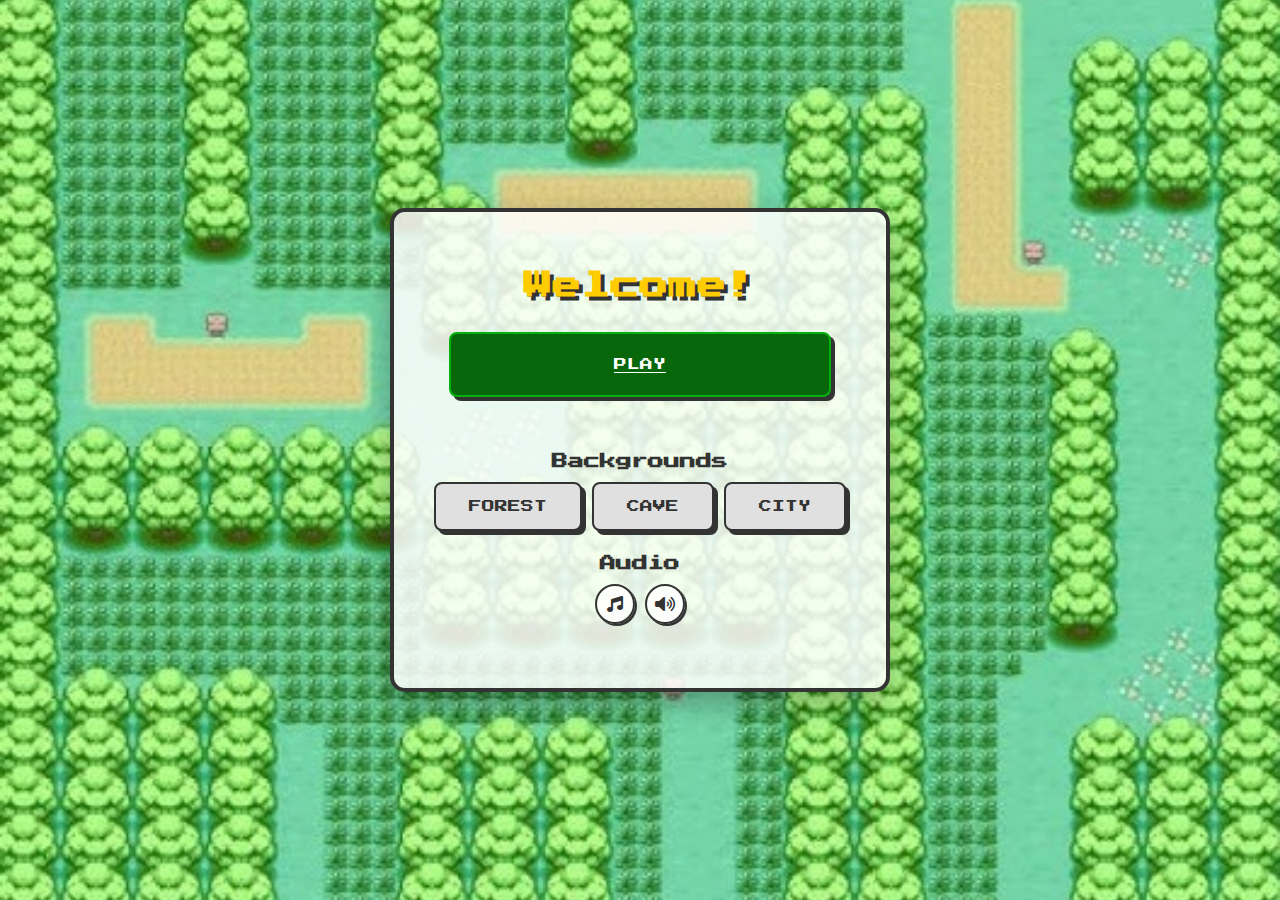
<file: index.html>
<!DOCTYPE html>
<html lang="en">
<head>
    <meta charset="UTF-8">
    <meta name="viewport" content="width=device-width, initial-scale=1.0">
    <title>Pokémon Game Home</title>
    <!-- Use a retro-style font from Google Fonts -->
    <link href="https://fonts.googleapis.com/css2?family=Press+Start+2P&display=swap" rel="stylesheet">
    <link rel="icon" href="https://img.icons8.com/color/48/000000/pokeball.png" type="image/png">
    <!-- Font Awesome for icons -->
    <link rel="stylesheet" href="https://cdnjs.cloudflare.com/ajax/libs/font-awesome/6.0.0-beta3/css/all.min.css">
    <style>
        /* General body and container styling */
        body {
            font-family: 'Press Start 2P', cursive;
            background-color: #f0f0f0;
            display: flex;
            justify-content: center;
            align-items: center;
            min-height: 100vh;
            margin: 0;
            color: #333;
            text-align: center;
            background-size: cover;
            background-position: center;
            transition: background-image 0.5s ease-in-out;
        }

        .homepage-container {
            background-color: rgba(255, 255, 255, 0.85);
            padding: 2.5rem;
            border-radius: 15px;
            box-shadow: 0 10px 30px rgba(0, 0, 0, 0.3);
            max-width: 90%;
            width: 500px;
            box-sizing: border-box;
            border: 4px solid #333;
            /* Added transition for the exit effect */
            transition: opacity 0.5s ease-out, transform 0.5s ease-out;
        }

        /* The exit animation class */
        .homepage-container.exit {
            opacity: 0;
            transform: scale(0.9);
        }

        h1 {
            color: #ffcc00;
            /* Added text shadow for a retro look */
            text-shadow: 4px 4px 0 #333;
            font-size: 1.8rem;
            margin-bottom: 2rem;
            animation: growShrink 2s infinite ease-in-out;
        }
        
        @keyframes growShrink {
            0%, 100% { transform: scale(1); }
            50% { transform: scale(1.05); }
        }

        .option-group {
            margin-bottom: 1.5rem;
        }
        
        .option-group.center-play {
          display: flex;
          justify-content: center;
        }

        .option-group h2 {
            font-size: 1rem;
            margin-bottom: 0.8rem;
        }

        .button-group {
            display: flex;
            justify-content: center;
            flex-wrap: wrap;
            gap: 10px;
        }

        .btn {
            padding: 1rem;
            border: 2px solid #333;
            border-radius: 8px;
            font-family: 'Press Start 2P', cursive;
            font-size: 0.8rem;
            cursor: pointer;
            text-transform: uppercase;
            box-shadow: 4px 4px 0 #333;
            transition: all 0.1s ease-in-out;
            user-select: none;
        }

        .btn:active {
            box-shadow: 2px 2px 0 #333;
            transform: translate(2px, 2px);
        }

        .btn.primary {
            background-color: #08660b;
            color: white;
            border-color: #05b10e;
            padding: 1.5rem;
        }

        .btn.secondary {
            background-color: #e0e0e0;
            color: #333;
            flex-grow: 1;
        }
        
        .btn-play {
          width: 80%;
          margin-bottom: 2rem;
        }

        .top-right-controls {
            position: absolute;
            top: 1rem;
            right: 1rem;
            display: flex;
            flex-direction: column;
            gap: 1rem;
        }

        .icon-btn {
            background-color: rgba(255, 255, 255, 0.85);
            border: 2px solid #333;
            border-radius: 50%;
            width: 40px;
            height: 40px;
            display: flex;
            justify-content: center;
            align-items: center;
            box-shadow: 2px 2px 0 #333;
            cursor: pointer;
            transition: all 0.1s ease-in-out;
            position: relative;
        }

        .icon-btn i {
            color: #333;
            font-size: 1rem;
        }

        .icon-btn:active {
            box-shadow: 1px 1px 0 #333;
            transform: translate(1px, 1px);
        }
        
        .icon-btn.off::after {
            content: '';
            position: absolute;
            width: 150%;
            height: 2px;
            background-color: red;
            transform: rotate(45deg);
            z-index: 10;
        }
        
        .icon-btn.off::before {
            content: '';
            position: absolute;
            width: 80%;
            height: 80%;
            border: 2px solid red;
            border-radius: 50%;
        }
        
        /* Media Queries for Responsive Design */
        
        /* Mobile Portrait (up to 480px) */
        @media (max-width: 480px) {
            .homepage-container {
                padding: 1.5rem;
            }
            h1 {
                font-size: 1.5rem;
            }
            .btn {
                padding: 0.8rem;
                font-size: 0.7rem;
            }
            .btn.primary {
                padding: 1rem;
            }
        }
        
        /* Tablet Landscape (641px - 1024px) */
        @media (min-width: 641px) and (max-width: 1024px) {
            .homepage-container {
                padding: 3rem;
                max-width: 600px;
            }
            h1 {
                font-size: 2.2rem;
            }
            .btn.primary {
                padding: 1.8rem;
            }
            .btn.secondary {
                padding: 1.2rem;
            }
        }

    </style>
</head>
<body>
    <div class="homepage-container">
        <h1>Welcome!</h1>
        
        <div class="option-group center-play">
            <a id="play-link" href="game.html" class="btn primary btn-play">Play</a>
        </div>
        
        <div class="option-group">
            <h2>Backgrounds</h2>
            <div class="button-group">
                <button class="btn secondary" data-bg="forest">Forest</button>
                <button class="btn secondary" data-bg="cave">Cave</button>
                <button class="btn secondary" data-bg="city">City</button>
            </div>
        </div>
        
        <div class="option-group">
            <h2>Audio</h2>
            <div class="button-group">
                <button id="music-btn" class="icon-btn">
                  <i class="fas fa-music"></i>
                </button>
                <button id="audio-btn" class="icon-btn">
                  <i class="fas fa-volume-up"></i>
                </button>
            </div>
        </div>
    </div>
    
    <script>
        const body = document.body;
        const bgButtons = document.querySelectorAll('.option-group .btn.secondary[data-bg]');
        const musicBtn = document.getElementById('music-btn');
        const audioBtn = document.getElementById('audio-btn');
        const playLink = document.getElementById('play-link');
        const homepageContainer = document.querySelector('.homepage-container');
        const allButtons = document.querySelectorAll('.btn, .icon-btn');

        // Audio sources
        const backgroundMusic = new Audio('intromusic.mp3');
        backgroundMusic.loop = true;
        const popSound = new Audio('pickfile.mp3'); 
        let soundOn = true;

        // Background image URLs
        const backgrounds = {
            forest: 'url("pokemon_forest.jpg")',
            cave: 'url("pokemon_cave.webp")',
            city: 'url("pokemon_city.webp")',
        };

        bgButtons.forEach(button => {
            button.addEventListener('click', () => {
                const bgName = button.dataset.bg;
                if (backgrounds[bgName]) {
                    body.style.backgroundImage = backgrounds[bgName];
                }
            });
        });

        musicBtn.addEventListener('click', () => {
          if (backgroundMusic.paused) {
            backgroundMusic.play().catch(e => console.error("Autoplay prevented:", e));
            musicBtn.classList.remove('off');
          } else {
            backgroundMusic.pause();
            musicBtn.classList.add('off');
          }
        });

        audioBtn.addEventListener('click', () => {
          if (soundOn) {
            soundOn = false;
            popSound.muted = true;
            audioBtn.classList.add('off');
          } else {
            soundOn = true;
            popSound.muted = false;
            audioBtn.classList.remove('off');
            popSound.currentTime = 0;
            popSound.play().catch(e => console.error("Sound effect error:", e));
          }
        });
        
        playLink.addEventListener('click', (event) => {
            event.preventDefault(); // Prevent the default link behavior
            
            homepageContainer.classList.add('exit');

            const destination = playLink.href;

            setTimeout(() => {
                window.location.href = destination;
            }, 500); 
        });

        allButtons.forEach(button => {
          button.addEventListener('click', () => {
            if(soundOn) {
              popSound.currentTime = 0;
              popSound.play().catch(e => console.error("Pop sound error:", e));
            }
          });
        });

        document.addEventListener('DOMContentLoaded', () => {
            body.style.backgroundImage = backgrounds['forest'];
            backgroundMusic.play().catch(e => console.log("Autoplay was prevented:", e));
        });
    </script>
</body>
</html>
</file>
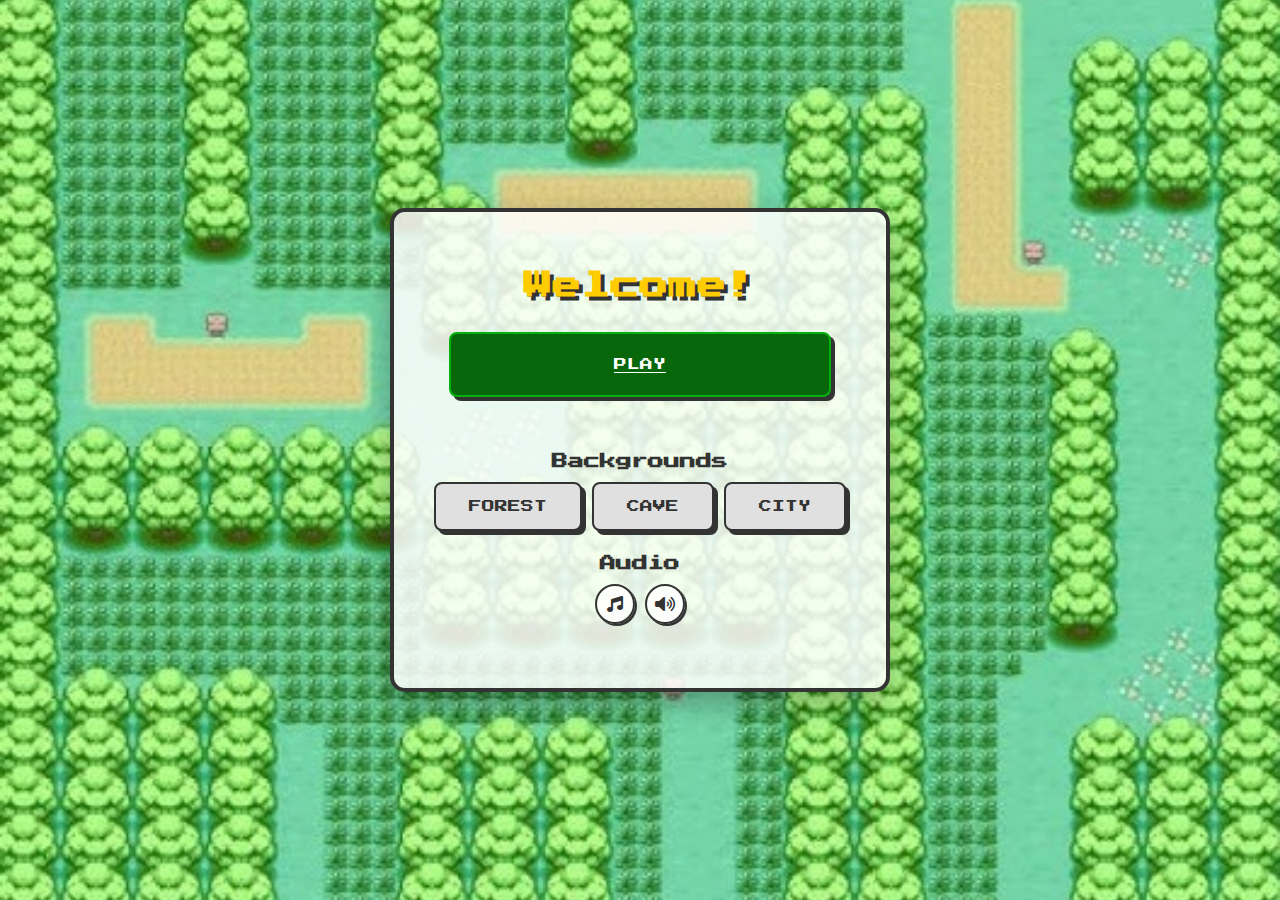
<file: pokemon guess website code/index.html>
<!DOCTYPE html>
<html lang="en">
<head>
    <meta charset="UTF-8">
    <meta name="viewport" content="width=device-width, initial-scale=1.0">
    <title>Pokémon Game Home</title>
    <!-- Use a retro-style font from Google Fonts -->
    <link href="https://fonts.googleapis.com/css2?family=Press+Start+2P&display=swap" rel="stylesheet">
    <link rel="icon" href="https://img.icons8.com/color/48/000000/pokeball.png" type="image/png">
    <!-- Font Awesome for icons -->
    <link rel="stylesheet" href="https://cdnjs.cloudflare.com/ajax/libs/font-awesome/6.0.0-beta3/css/all.min.css">
    <style>
        /* General body and container styling */
        body {
            font-family: 'Press Start 2P', cursive;
            background-color: #f0f0f0;
            display: flex;
            justify-content: center;
            align-items: center;
            min-height: 100vh;
            margin: 0;
            color: #333;
            text-align: center;
            background-size: cover;
            background-position: center;
            transition: background-image 0.5s ease-in-out;
        }

        .homepage-container {
            background-color: rgba(255, 255, 255, 0.85);
            padding: 2.5rem;
            border-radius: 15px;
            box-shadow: 0 10px 30px rgba(0, 0, 0, 0.3);
            max-width: 90%;
            width: 500px;
            box-sizing: border-box;
            border: 4px solid #333;
            /* Added transition for the exit effect */
            transition: opacity 0.5s ease-out, transform 0.5s ease-out;
        }

        /* The exit animation class */
        .homepage-container.exit {
            opacity: 0;
            transform: scale(0.9);
        }

        h1 {
            color: #ffcc00;
            /* Added text shadow for a retro look */
            text-shadow: 4px 4px 0 #333;
            font-size: 1.8rem;
            margin-bottom: 2rem;
            animation: growShrink 2s infinite ease-in-out;
        }
        
        @keyframes growShrink {
            0%, 100% { transform: scale(1); }
            50% { transform: scale(1.05); }
        }

        .option-group {
            margin-bottom: 1.5rem;
        }
        
        .option-group.center-play {
          display: flex;
          justify-content: center;
        }

        .option-group h2 {
            font-size: 1rem;
            margin-bottom: 0.8rem;
        }

        .button-group {
            display: flex;
            justify-content: center;
            flex-wrap: wrap;
            gap: 10px;
        }

        .btn {
            padding: 1rem;
            border: 2px solid #333;
            border-radius: 8px;
            font-family: 'Press Start 2P', cursive;
            font-size: 0.8rem;
            cursor: pointer;
            text-transform: uppercase;
            box-shadow: 4px 4px 0 #333;
            transition: all 0.1s ease-in-out;
            user-select: none;
        }

        .btn:active {
            box-shadow: 2px 2px 0 #333;
            transform: translate(2px, 2px);
        }

        .btn.primary {
            background-color: #08660b;
            color: white;
            border-color: #05b10e;
            padding: 1.5rem;
        }

        .btn.secondary {
            background-color: #e0e0e0;
            color: #333;
            flex-grow: 1;
        }
        
        .btn-play {
          width: 80%;
          margin-bottom: 2rem;
        }

        .top-right-controls {
            position: absolute;
            top: 1rem;
            right: 1rem;
            display: flex;
            flex-direction: column;
            gap: 1rem;
        }

        .icon-btn {
            background-color: rgba(255, 255, 255, 0.85);
            border: 2px solid #333;
            border-radius: 50%;
            width: 40px;
            height: 40px;
            display: flex;
            justify-content: center;
            align-items: center;
            box-shadow: 2px 2px 0 #333;
            cursor: pointer;
            transition: all 0.1s ease-in-out;
            position: relative;
        }

        .icon-btn i {
            color: #333;
            font-size: 1rem;
        }

        .icon-btn:active {
            box-shadow: 1px 1px 0 #333;
            transform: translate(1px, 1px);
        }
        
        .icon-btn.off::after {
            content: '';
            position: absolute;
            width: 150%;
            height: 2px;
            background-color: red;
            transform: rotate(45deg);
            z-index: 10;
        }
        
        .icon-btn.off::before {
            content: '';
            position: absolute;
            width: 80%;
            height: 80%;
            border: 2px solid red;
            border-radius: 50%;
        }
        
        /* Media Queries for Responsive Design */
        
        /* Mobile Portrait (up to 480px) */
        @media (max-width: 480px) {
            .homepage-container {
                padding: 1.5rem;
            }
            h1 {
                font-size: 1.5rem;
            }
            .btn {
                padding: 0.8rem;
                font-size: 0.7rem;
            }
            .btn.primary {
                padding: 1rem;
            }
        }
        
        /* Tablet Landscape (641px - 1024px) */
        @media (min-width: 641px) and (max-width: 1024px) {
            .homepage-container {
                padding: 3rem;
                max-width: 600px;
            }
            h1 {
                font-size: 2.2rem;
            }
            .btn.primary {
                padding: 1.8rem;
            }
            .btn.secondary {
                padding: 1.2rem;
            }
        }

    </style>
</head>
<body>
    <div class="homepage-container">
        <h1>Welcome!</h1>
        
        <div class="option-group center-play">
            <a id="play-link" href="game.html" class="btn primary btn-play">Play</a>
        </div>
        
        <div class="option-group">
            <h2>Backgrounds</h2>
            <div class="button-group">
                <button class="btn secondary" data-bg="forest">Forest</button>
                <button class="btn secondary" data-bg="cave">Cave</button>
                <button class="btn secondary" data-bg="city">City</button>
            </div>
        </div>
        
        <div class="option-group">
            <h2>Audio</h2>
            <div class="button-group">
                <button id="music-btn" class="icon-btn">
                  <i class="fas fa-music"></i>
                </button>
                <button id="audio-btn" class="icon-btn">
                  <i class="fas fa-volume-up"></i>
                </button>
            </div>
        </div>
    </div>
    
    <script>
        const body = document.body;
        const bgButtons = document.querySelectorAll('.option-group .btn.secondary[data-bg]');
        const musicBtn = document.getElementById('music-btn');
        const audioBtn = document.getElementById('audio-btn');
        const playLink = document.getElementById('play-link');
        const homepageContainer = document.querySelector('.homepage-container');
        const allButtons = document.querySelectorAll('.btn, .icon-btn');

        // Audio sources
        const backgroundMusic = new Audio('aud/intromusic.mp3');
        backgroundMusic.loop = true;
        const popSound = new Audio('aud/pickfile.mp3'); 
        let soundOn = true;

        // Background image URLs
        const backgrounds = {
            forest: 'url("img/pokemon_forest.jpg")',
            cave: 'url("img/pokemon_cave.webp")',
            city: 'url("img/pokemon_city.webp")',
        };

        bgButtons.forEach(button => {
            button.addEventListener('click', () => {
                const bgName = button.dataset.bg;
                if (backgrounds[bgName]) {
                    body.style.backgroundImage = backgrounds[bgName];
                }
            });
        });

        musicBtn.addEventListener('click', () => {
          if (backgroundMusic.paused) {
            backgroundMusic.play().catch(e => console.error("Autoplay prevented:", e));
            musicBtn.classList.remove('off');
          } else {
            backgroundMusic.pause();
            musicBtn.classList.add('off');
          }
        });

        audioBtn.addEventListener('click', () => {
          if (soundOn) {
            soundOn = false;
            popSound.muted = true;
            audioBtn.classList.add('off');
          } else {
            soundOn = true;
            popSound.muted = false;
            audioBtn.classList.remove('off');
            popSound.currentTime = 0;
            popSound.play().catch(e => console.error("Sound effect error:", e));
          }
        });
        
        playLink.addEventListener('click', (event) => {
            event.preventDefault(); // Prevent the default link behavior
            
            homepageContainer.classList.add('exit');

            const destination = playLink.href;

            setTimeout(() => {
                window.location.href = destination;
            }, 500); 
        });

        allButtons.forEach(button => {
          button.addEventListener('click', () => {
            if(soundOn) {
              popSound.currentTime = 0;
              popSound.play().catch(e => console.error("Pop sound error:", e));
            }
          });
        });

        document.addEventListener('DOMContentLoaded', () => {
            body.style.backgroundImage = backgrounds['forest'];
            backgroundMusic.play().catch(e => console.log("Autoplay was prevented:", e));
        });
    </script>
</body>
</html>
</file>
